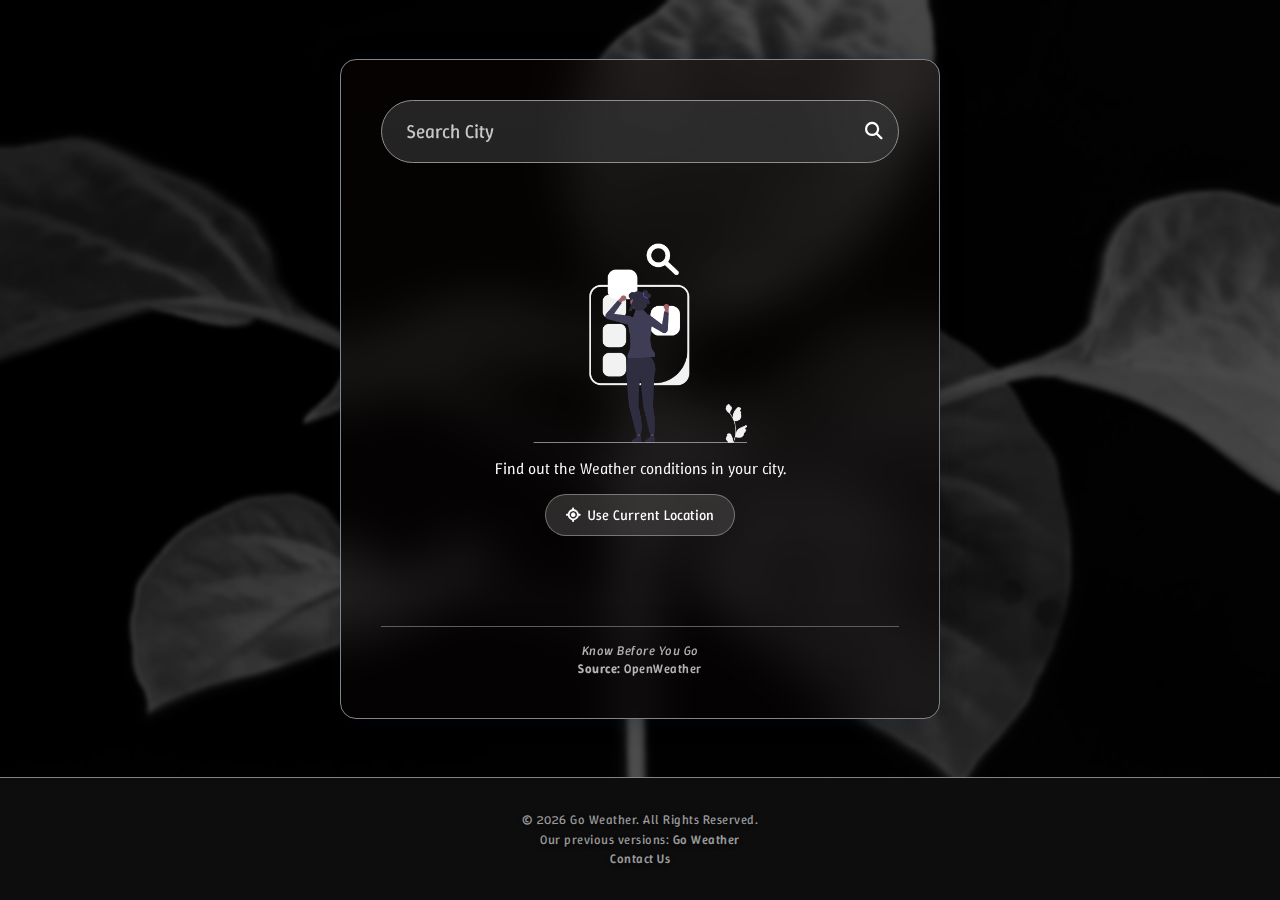
<file: index.html>
<!DOCTYPE html>
<html lang="en">
  <head>
    <meta charset="UTF-8" />
    <meta name="viewport" content="width=device-width, initial-scale=1.0" />
    <title>GO WEATHER 2.0</title>
    <link rel="stylesheet" href="style.css" />
    <script src="script.js" defer></script>
    <link rel="stylesheet" href="https://cdnjs.cloudflare.com/ajax/libs/font-awesome/6.7.2/css/all.min.css" />
    <link rel="shortcut icon" href="GO.jpeg" type="image/x-icon">
    <link rel="manifest" href="manifest.json">
    <meta name="theme-color" content="#1e1e1e">
    <link rel="apple-touch-icon" href="GO.jpeg">
  </head>
  <body>
    <main class="main-container">
      <header class="input-container">
        <input class="city-input" placeholder="Search City" type="text" />
        <button class="search-btn">
          <i class="fa-solid fa-magnifying-glass"></i>
        </button>
      </header>

      <section class="weather-info" style="display: none;">
        <div class="location-date-container">
          <div class="location">
            <i class="fa-solid fa-location-dot"></i>
            <h5 class="country-txt">Kolkata</h5>
          </div>
          <div class="current-time-date">
            <div id="current-time">12:00 PM</div>
            <div class="current-date-txt regular-txt">Wed, 16 Apr</div>
          </div>
        </div>

        <div class="weather-summary-container">
          <div class="weather-summary-img" id="weather-svg"></div>
          
          <div class="weather-summary-info">
            <h3 class="condition-txt regular-txt">Clouds</h3>
            <h2 class="temp-txt">30 °C</h2>
            <h4 class="feelslike-txt regular-txt">Feels like: 32 °C</h4>
            <h4 class="minmax-txt regular-txt">Min: 26° | Max: 34°</h4>
          </div>
        </div>

        <div class="weather-conditions-container">
          <div class="condition-item">
            <i class="fa-solid fa-droplet"></i>
            <div class="condition-info">
              <h5 class="regular-txt">Humidity</h5>
              <h4 class="humidity-value-txt">50%</h4>
            </div>
          </div>

          <div class="condition-item">
            <i class="fa-solid fa-smog"></i>
            <div class="condition-info">
              <h5 class="regular-txt">Air Quality</h5>
              <h5 class="aqi-value-txt">Good</h5>
            </div>
          </div>

          <div class="condition-item">
            <i class="fa-solid fa-cloud-rain"></i>
            <div class="condition-info">
              <h6 class="regular-txt">Precipitation Chance</h6>
              <h4 class="rain-value-txt">0%</h4>
            </div>
          </div>

          <div class="condition-item">
            <i class="fa-solid fa-wind"></i>
            <div class="condition-info">
              <h5 class="regular-txt">Wind Speed</h5>
              <h4 class="wind-value-txt">2 m/s</h4>
            </div>
          </div>
        </div>

        <div class="forecast-items-container"></div>
      </section>

      <section class="search-city section-message">
        <img src="assets/message/search-city.png" alt="Search City" onerror="this.style.display='none'"/><h4 class="regular-txt">
            Find out the Weather conditions in your city.</h4>
        <button class="current-location-btn">
          <i class="fa-solid fa-location-crosshairs"></i>
          Use Current Location
        </button>
      </section>

      <section class="not-found section-message" style="display: none">
        <img src="assets/message/not-found.png" alt="Not Found" onerror="this.style.display='none'"/>
        <div>
          <h1>Invalid City Input</h1>
          <h5 class="regular-txt">
            Please try again with a valid city name.
          </h5>
        </div>
      </section>
      <footer class="app-footer">
        <p><i><b>Know Before You Go</b></i><br>Source: <a href="https://openweathermap.org/" target="_blank">OpenWeather</a></p>
      </footer>
    </main>
     <footer class="app-footer1">
       <p>© 2026 Go Weather. All Rights Reserved.<br>Our previous versions: <a href="https://deeeevvv.github.io/Go.Weather/" target="_blank">Go Weather</a><br><a href="contact.html" target="_blank">Contact Us</a></p>
    </footer>
    <script>
    if ('serviceWorker' in navigator) {
    window.addEventListener('load', () => {
      navigator.serviceWorker.register('./sw.js');
    });
    }
   </script>
  </body>

</html>
</file>
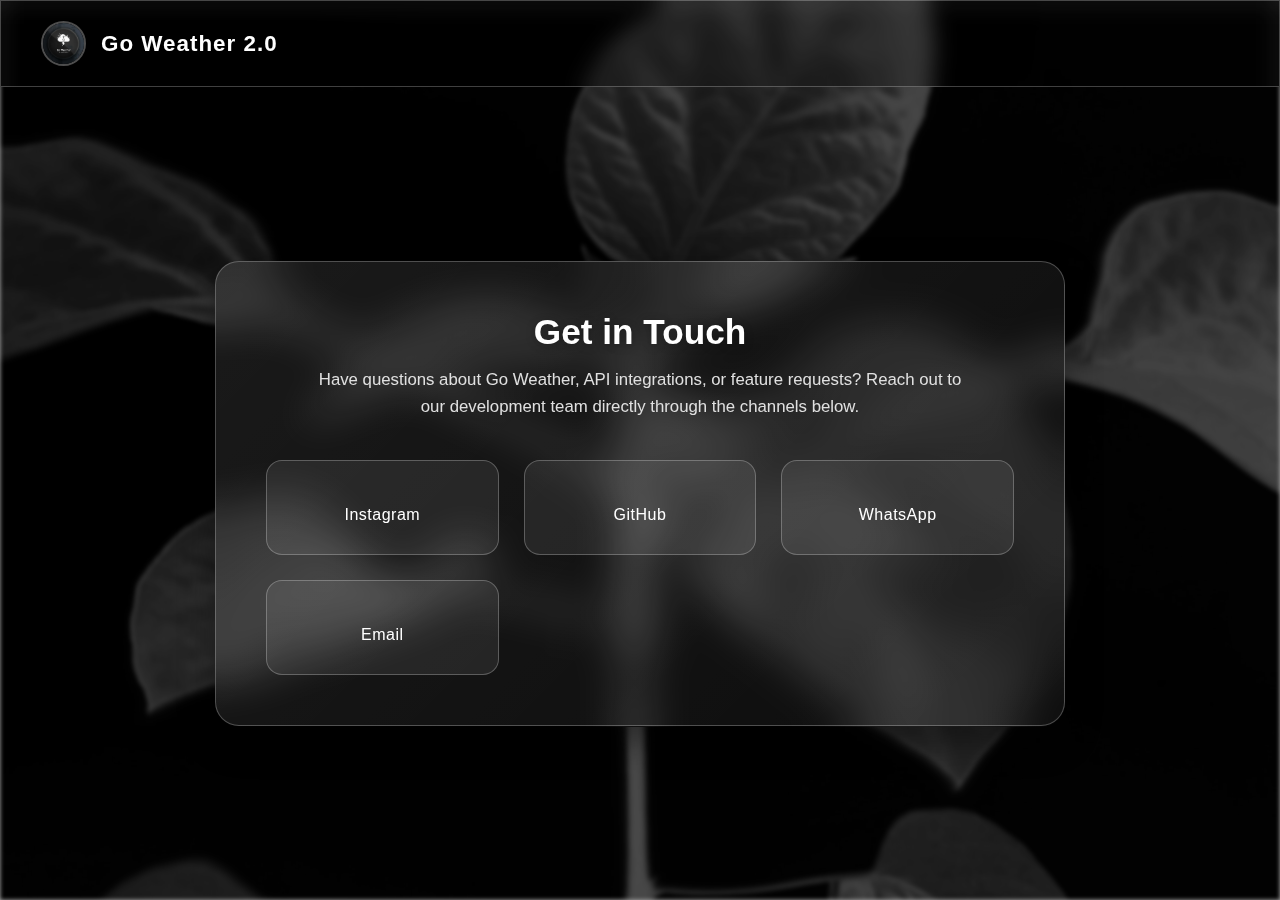
<file: contact.html>
<!DOCTYPE html>
<html lang="en">
<head>
    <meta charset="UTF-8">
    <meta name="viewport" content="width=device-width, initial-scale=1.0">
    <title>Contact Us | Go Weather 2.0</title>
    <link href="https://fonts.googleapis.com/css2?family=Winky+Rough:ital,wght@0,300..900;1,300..900&display=swap" rel="stylesheet">
    <link rel="stylesheet" href="https://cdnjs.cloudflare.com/ajax/libs/font-awesome/6.4.0/css/all.min.css">
    <link rel="shortcut icon" href="GO.jpeg" type="image/x-icon">
    <style>
        /* --- RESET & VARIABLES --- */
        :root {
            --primary: #fff;
            --text-main: #ffffff;
            --text-muted: #e0e0e0;
            --glass-border: rgba(255, 255, 255, 0.25);
            --shadow: 0 15px 35px rgba(0, 0, 0, 0.4);
            --font-main: "Winky Rough", "Segoe UI", sans-serif;
        }

        * { margin: 0; padding: 0; box-sizing: border-box; font-family: var(--font-main); }
        
        body { 
            min-height: 100vh;
            display: flex;
            flex-direction: column;
            color: var(--text-main);
            position: relative;
            overflow-x: hidden;
        }

        /* --- BACKGROUND WITH BLUR --- */
        body::before {
            content: "";
            position: absolute;
            top: 0;
            left: 0;
            width: 100%;
            height: 100%;
            background: url('bg.jpg'), linear-gradient(to bottom, #1e3c72, #2a5298);
            background-size: cover;
            background-repeat: no-repeat;
            background-position: center;
            filter: blur(2px);
            z-index: -1;
        }
        
        body::after {
            content: "";
            position: absolute;
            top: 0;
            left: 0;
            width: 100%;
            height: 100%;
            background: rgba(0, 0, 0, 0.3);
            z-index: -1;
        }

        /* --- HEADER --- */
        header {
            padding: 20px 40px;
            display: flex;
            align-items: center;
            background: rgba(0, 0, 0, 0.2);
            backdrop-filter: blur(10px);
            border: 1px solid var(--glass-border);
            position: sticky;
            top: 0;
            z-index: 100;
        }

        .brand a {
            display: flex;
            align-items: center;
            gap: 15px;
            font-size: 1.4rem;
            font-weight: 700;
            color: #fff;
            text-decoration: none;
            letter-spacing: 1px;
            transition: opacity 0.3s;
        }
        
        .brand a:hover { opacity: 0.8; }

        .brand-icon {
            width: 45px;
            height: 45px;
            border-radius: 50%;
            object-fit: cover;
            border: 2px solid rgba(255,255,255,0.3);
        }

        .content-wrapper {
            flex: 1;
            display: flex;
            align-items: center;
            justify-content: center;
            padding: 40px 20px;
            border: none;
            outline: none;
        }

        /* --- CONTACT CARD --- */
        .contact-card {
            width: 100%;
            max-width: 850px;
            background: linear-gradient(135deg, rgba(255,255,255,0.1), rgba(255,255,255,0.05));
            backdrop-filter: blur(20px);
            -webkit-backdrop-filter: blur(20px);
            /* BORDER ADDED TO CARD HERE */
            border: 1px solid var(--glass-border);
            border-radius: 24px;
            padding: 50px;
            box-shadow: var(--shadow);
            text-align: center;
            animation: fadeIn 0.8s ease-out;
        }

        h3 { 
            font-size: 2.2rem; 
            margin-bottom: 15px; 
            text-shadow: 0 2px 10px rgba(0,0,0,0.3);
            font-weight: 600;
        }
        
        p { 
            color: var(--text-muted); 
            line-height: 1.6; 
            margin-bottom: 40px; 
            font-size: 1.05rem; 
            max-width: 650px; 
            margin-left: auto; 
            margin-right: auto; 
        }

        /* --- CONTACT GRID --- */
        .contact-grid {
            display: grid;
            grid-template-columns: repeat(auto-fit, minmax(180px, 1fr));
            gap: 25px;
        }

        .contact-btn {
            display: flex;
            flex-direction: column;
            align-items: center;
            justify-content: center;
            padding: 30px 20px;
            background: rgba(255, 255, 255, 0.08);
            border: 1px solid var(--glass-border);
            border-radius: 16px;
            text-decoration: none;
            color: #fff;
            transition: all 0.3s cubic-bezier(0.175, 0.885, 0.32, 1.275);
        }

        .contact-btn i {
            font-size: 2.2rem;
            margin-bottom: 15px;
            color: #fff;
            filter: drop-shadow(0 0 5px rgba(255,255,255,0.3));
        }

        .contact-btn span {
            font-weight: 500;
            font-size: 1rem;
            letter-spacing: 0.5px;
        }

        .contact-btn:hover {
            background: rgba(255, 255, 255, 0.2);
            border-color: #fff;
            transform: translateY(-8px) scale(1.02);
            box-shadow: 0 10px 20px rgba(0,0,0,0.2);
        }
        
        @media (max-width: 600px) {
            header { padding: 15px 20px; }
            .brand a { font-size: 1.1rem; }
            .brand-icon { width: 35px; height: 35px; }
            .contact-card { padding: 30px 20px; }
            h3 { font-size: 1.8rem; }
            .contact-grid { grid-template-columns: 1fr 1fr; gap: 15px; }
            .contact-btn { padding: 20px; }
            .contact-btn i { font-size: 1.5rem; }
            .contact-btn span { font-size: 0.9rem; }
        }

        @keyframes fadeIn {
            from { opacity: 0; transform: translateY(20px); }
            to { opacity: 1; transform: translateY(0); }
        }
    </style>
</head>
<body>

    <header>
        <div class="brand">
            <a href="index.html">
                <img src="GO.jpeg" alt="Logo" class="brand-icon">
                <span>Go Weather 2.0</span>
            </a>
        </div>
    </header>

    <div class="content-wrapper">
        <div class="contact-card">
            <h3>Get in Touch</h3>
            <p>Have questions about Go Weather, API integrations, or feature requests? Reach out to our development team directly through the channels below.</p>

            <div class="contact-grid">
                
                <a href="https://www.instagram.com/_thebooklost_" target="_blank" class="contact-btn">
                    <i class="fab fa-instagram"></i>
                    <span>Instagram</span>
                </a>

                <a href="https://github.com/deeeevvv" target="_blank" class="contact-btn">
                    <i class="fab fa-github"></i>
                    <span>GitHub</span>
                </a>

                <a href="https://wa.me/916291125873" target="_blank" class="contact-btn">
                    <i class="fab fa-whatsapp"></i>
                    <span>WhatsApp</span>
                </a>

                <a href="mailto:mukherjeem525@gmail.com" class="contact-btn">
                    <i class="fas fa-envelope"></i>
                    <span>Email</span>
                </a>

            </div>
        </div>
    </div>

</body>
</html>
</file>
<file: style.css>
@import url("https://fonts.googleapis.com/css2?family=Winky+Rough:ital,wght@0,300..900;1,300..900&display=swap");

* {
  margin: 0;
  padding: 0;
  box-sizing: border-box;
  font-family: "Winky Rough", "Segoe UI", sans-serif;
  color: #fff;
  font-weight: 400;
}

/* --- BODY --- */
body {
  background: url(bg.jpg), linear-gradient(to bottom, #1e3c72, #2a5298);
  background-size: cover;
  background-repeat: no-repeat;
  background-position: center;
  background-attachment: fixed; 
  width: 100%;
  min-height: 100vh; 
  display: grid;
  grid-template-rows: 1fr auto; 
  align-items: center; 
  justify-items: center; 
  padding: 0;
  overflow-y: auto; 
  position: relative;
}

body::before {
  content: "";
  position: fixed; 
  top: 0;
  left: 0;
  width: 100%;
  height: 100%;
  background: rgba(0, 0, 0, 0.25);
  backdrop-filter: blur(2px);
  z-index: 0;
}

/* --- MAIN CONTAINER --- */
.main-container {
  z-index: 1;
  width: 350px; 
  max-width: 95vw;
  height: 85vh;
  max-height: 700px;
  background: linear-gradient(to top, rgba(7, 4, 4, 0.527), rgba(14, 5, 5, 0.401));
  border-radius: 16px;
  backdrop-filter: blur(25px);
  padding: 20px;
  display: flex;
  border: 0.1px solid #858484;
  flex-direction: column;
  gap: 15px;
  box-shadow: 0 0 25px rgba(1, 17, 35, 0.25);
  overflow-y: auto; 
  transition: all 0.3s ease;
  margin: 20px 0; 
}

/* Hide Scrollbars */
.main-container::-webkit-scrollbar { display: none; }
body::-webkit-scrollbar { display: none; }

.regular-txt { font-weight: 300; }

/* --- INPUTS & BUTTONS --- */
.input-container {
  position: relative;
  width: 100%;
  flex-shrink: 0;
}
.city-input {
  width: 100%;
  padding: 12px 16px;
  border-radius: 99px;
  border: 2px solid transparent;
  background: rgba(58, 58, 58, 0.607);
  outline: none;
  border: 0.1px solid #8f8f8f;
  transition: 0.25s border;
  padding-right: 40px;
}
.city-input:focus { border: 2px solid rgba(255, 255, 255, 0.35); }
.city-input::placeholder { color: rgba(255, 255, 255, 0.75); }

.search-btn {
  position: absolute;
  right: 16px;
  top: 50%;
  transform: translateY(-50%);
  background: none;
  border: none;
  color: #fff;
  cursor: pointer;
  font-size: 1.1rem;
}

/* --- WEATHER INFO SECTION --- */
.weather-info {
  display: none;
  flex-direction: column;
  gap: 20px;
  width: 100%;
  flex-grow: 1;
}

.location-date-container {
  display: flex;
  justify-content: space-between;
  align-items: flex-start;
}
.location { display: flex; align-items: center; gap: 6px; }
.current-time-date {
  display: flex;
  flex-direction: column;
  align-items: flex-end;
  font-size: 0.85rem;
  color: #cce6ff;
}
#current-time {
  font-size: 1.5rem;
  font-weight: 500;
  color: #d8e7e2;
  text-shadow: 0 0 10px rgba(0, 0, 0, 0.5);
}

.weather-summary-container {
  display: flex;
  justify-content: space-between;
  align-items: center;
}
.weather-summary-img {
  width: 120px;
  height: 120px;
  display: flex;
  align-items: center;
  justify-content: center;
}
.weather-summary-img img { width: 100%; height: 100%; object-fit: contain; }
.weather-summary-info { text-align: end; }
.temp-txt { font-size: 2rem; font-weight: 600; margin: 5px 0; }

.weather-conditions-container {
  display: grid;
  grid-template-columns: repeat(2, 1fr);
  gap: 12px;
  margin-top: 15px;
}
.condition-item {
  display: flex;
  align-items: center;
  gap: 8px;
  padding: 10px;
  border-radius: 12px;
  background: rgba(255, 255, 255, 0.12);
}
.condition-item i { font-size: 1.2rem; }

.forecast-items-container {
  display: flex;
  gap: 12px;
  overflow-x: auto;
  padding-bottom: 12px;
  margin-top: auto;
}
.forecast-items-container::-webkit-scrollbar { height: 3px; }
.forecast-items-container::-webkit-scrollbar-thumb {
  background: rgba(255, 255, 255, 0.25);
  border-radius: 99px;
}

.forecast-item {
  min-width: 80px;
  height: 120px;
  background: rgba(255, 255, 255, 0.15);
  display: flex;
  flex-direction: column;
  gap: 6px;
  align-items: center;
  justify-content: center;
  border-radius: 12px;
  transition: 0.3s;
  cursor: pointer;
  font-size: 0.85rem;
  text-decoration: none;
}
.forecast-item:hover {
  background: rgba(28, 148, 234, 0.57);
  transform: scale(1.05);
}
.forecast-item img { width: 35px; height: 35px; object-fit: contain; }
.forecast-item-temp { margin-top: 4px; font-weight: 500; font-size: 0.8rem; }

/* --- SEARCH & NOT FOUND --- */
.section-message {
  display: flex;
  flex-direction: column;
  align-items: center;
  text-align: center;
  gap: 15px;
  margin-top: 0;
  flex-grow: 1;
  justify-content: center;
}
.section-message img { height: 140px; width: fit-content; }
.minmax-txt, .feelslike-txt { font-size: 0.9rem; opacity: 0.9; margin-top: 4px; }

.current-location-btn {
  display: flex;
  align-items: center;
  justify-content: center;
  gap: 8px;
  margin-bottom: 10px;
  padding: 10px 20px;
  border-radius: 999px;
  border: 1px solid rgba(255, 255, 255, 0.35);
  background: rgba(255, 255, 255, 0.15);
  backdrop-filter: blur(8px);
  color: #fff;
  cursor: pointer;
  font-size: 0.9rem;
  transition: all 0.35s ease;
  box-shadow: 0 0 0 rgba(0, 150, 255, 0);
  animation: pulseGlow 2.8s infinite;
}
.current-location-btn:hover {
  background: rgba(0, 150, 255, 0.25);
  transform: translateY(-2px) scale(1.03);
  box-shadow: 0 8px 25px rgba(0, 150, 255, 0.35);
}
.current-location-btn:active { transform: scale(0.96); }
.current-location-btn i { animation: locateSpin 3s linear infinite; }

@keyframes pulseGlow {
  0% { box-shadow: 0 0 0 rgba(0, 150, 255, 0); }
  50% { box-shadow: 0 0 18px rgba(0, 150, 255, 0.35); }
  100% { box-shadow: 0 0 0 rgba(0, 150, 255, 0); }
}
@keyframes locateSpin {
  0% { transform: rotate(0deg); }
  30% { transform: rotate(12deg); }
  60% { transform: rotate(-12deg); }
  100% { transform: rotate(0deg); }
}

/* --- APP FOOTER --- */
.app-footer1 {
  width: 100%;
  text-align: center;
  background: #0d0d0d; 
  padding: 15px 10px;
  border-top: 0.1px solid #858484;
  z-index: 10;
  align-self: end; 
}

.app-footer1 p {
  font-size: 0.75rem;
  color: rgba(255, 255, 255, 0.6);
  line-height: 1.5;
  letter-spacing: 0.5px;
  max-width: 600px;
  margin: 0 auto;
  text-shadow: 0 2px 4px rgba(0,0,0,0.5);
}

.app-footer1 a {
  color: rgba(255, 255, 255, 0.6);
  font-weight: 500;
  text-decoration: none;
  transition: color 0.3s ease;
}

.app-footer1 a:hover {
  color: #0096ff; 
  text-decoration: underline;
}

/* --- TABLET MODE --- */
@media (min-width: 600px) and (min-height: 700px) {
  .main-container {
    width: 600px;  
    max-width: 90vw;
    height: auto;
    min-height: 660px;
    padding: 40px;
    gap: 25px;
    margin: 30px 0; 
  }

  .city-input { padding: 18px 25px; font-size: 1.2rem; }
  .temp-txt { font-size: 2.8rem; }
  .weather-summary-img { width: 160px; height: 160px; }
  .condition-item { padding: 15px; font-size: 1.05rem; }
  .condition-item i { font-size: 1.3rem; }
  .forecast-item { height: 140px; min-width: 100px; gap: 8px; }
  .forecast-item-temp { font-size: 1rem; }
  .section-message img { height: 200px; }
  .app-footer1 p { font-size: 0.8rem; padding: 17px 10px; }
}
/* IN APP FOOTER */
.app-footer {
  margin: auto;
  width: 100%;
  padding-top: 15px;
  border-top: 1px solid #5d5d5d; 
  text-align: center;
}

.app-footer p {
  font-size: 0.7rem; 
  opacity: 0.7;
  font-weight: 600;
  line-height: 1.4;
  letter-spacing: 0.5px;
  max-width: 90%;
  margin: 0 auto;
}

@media (min-width: 600px) and (min-height: 700px) {
  .app-footer p {
    font-size: 0.8rem;
  }
}
/* --- FOOTER LINK STYLING --- */
.app-footer a {
  color: #fff;
  font-weight: 500;
  text-decoration: none;
  transition: color 0.3s ease;
}

.app-footer a:hover {
  color: #0096ff; 
  text-decoration: underline;
}
</file>
